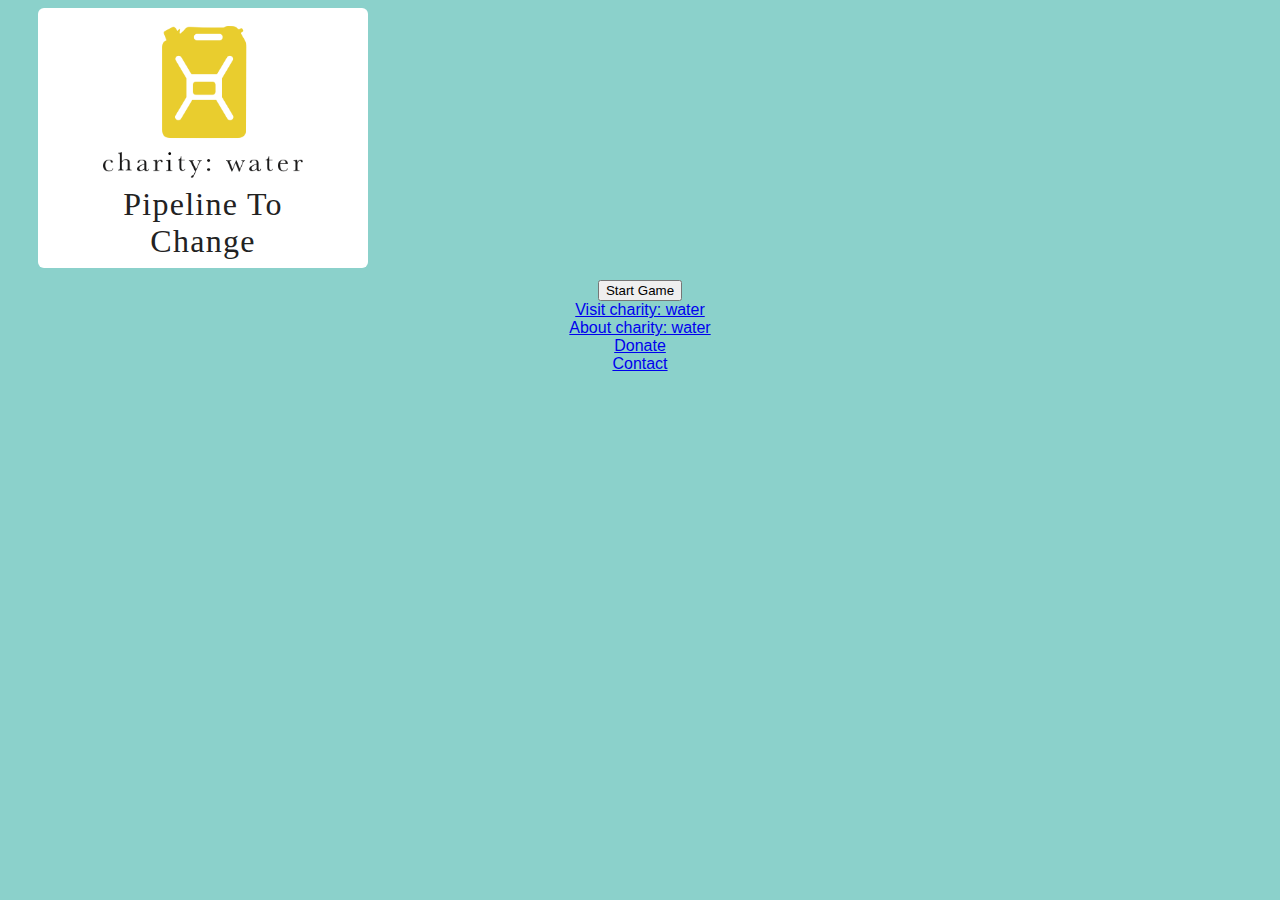
<file: index.html>
<!DOCTYPE html>
<html lang="en">
<head>
    <meta charset="UTF-8">
    <meta name="viewport" content="width=device-width, initial-scale=1.0">
    <title>Pipeline To Change</title>
    <link rel="stylesheet" href="styles.css">
</head>
<body>
    <!-- Logo section -->
    <div id="logo">
        <!-- Logo image (replace src with your logo path if needed) -->
        <img src="img/cw_logo.png" alt="Charity: water logo">
        <h1>Pipeline To Change</h1>
    </div>

    <!-- Button to go to level select page -->
    <button id="startBtn">Start Game</button>

    <!-- Audio element for button sound -->
    <audio id="selectAudio" src="select.mp3"></audio>

    <!-- Footer with charity: water link -->
    <footer id="mainFooter">
        <!-- Link to charity: water's website -->
        <a href="https://www.charitywater.org/home" target="_blank" rel="noopener noreferrer">
            Visit charity: water
        </a>
        <br>
        <a href="https://www.charitywater.org/about" target="_blank" rel="noopener noreferrer">
            About charity: water
        </a>
        <br>
        <a href="https://www.charitywater.org/take-action" target="_blank" rel="noopener noreferrer">
            Donate
        </a>
        <br>
        <a href="https://www.charitywater.org/contact" target="_blank" rel="noopener noreferrer">
            Contact
        </a>
    </footer>
    <script src="script.js"></script>
    <script>

        // Add a click event to go to level_select.html after playing audio
        startBtn.addEventListener('click', function() {
            // Play the audio
            

            // If the audio can't play, go to the next page after a short delay
            setTimeout(function() {
                window.location.href = 'level_select.html';
            }, 700); // 700ms fallback
        });
    </script>
</body>
</html>
</file>
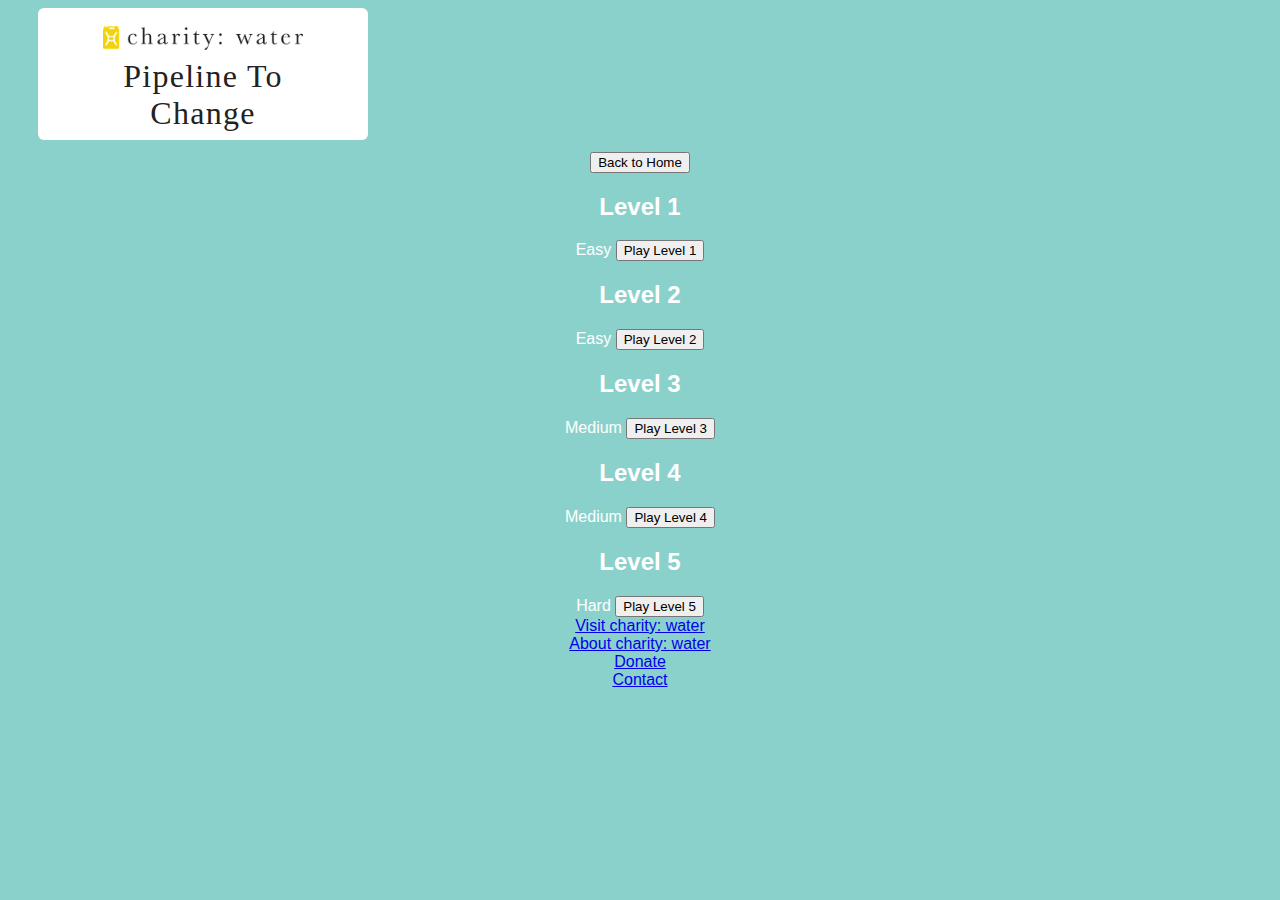
<file: level_select.html>
<!DOCTYPE html>
<html lang="en">
<head>
    <meta charset="UTF-8">
    <meta name="viewport" content="width=device-width, initial-scale=1.0">
    <title>Pipeline To Change</title>
    <link rel="stylesheet" href="styles.css">
</head>
<body>
    <!-- Logo section at the top -->
    <div id="logo">
        <img src="img/cw_logo_horizontal.png" alt="Charity: water logo">
        <h1>Pipeline To Change</h1>
    </div>

    <!-- Back to Home button -->
    <button id="back-home-btn">Back to Home</button>

    <!-- Section for level cards -->
    <section id="levelCards">
        <!-- Level 1 Card -->
        <div class="level-card">
            <h2>Level 1</h2>
            <!-- Difficulty label: Easy (green) -->
            <span class="difficulty easy">Easy</span>
            <button class="play-btn" data-level="1">Play Level 1</button>
        </div>
        <!-- Level 2 Card -->
        <div class="level-card">
            <h2>Level 2</h2>
            <!-- Difficulty label: Easy (green) -->
            <span class="difficulty easy">Easy</span>
            <button class="play-btn" data-level="2">Play Level 2</button>
        </div>
        <!-- Level 3 Card -->
        <div class="level-card">
            <h2>Level 3</h2>
            <!-- Difficulty label: Medium (yellow) -->
            <span class="difficulty medium">Medium</span>
            <button class="play-btn" data-level="3">Play Level 3</button>
        </div>
        <!-- Level 4 Card -->
        <div class="level-card">
            <h2>Level 4</h2>
            <!-- Difficulty label: Hard (red) -->
            <span class="difficulty medium">Medium</span>
            <button class="play-btn" data-level="4">Play Level 4</button>
        </div>
        <!-- Level 5 Card -->
        <div class="level-card">
            <h2>Level 5</h2>
            <!-- Difficulty label: Hard (red) -->
            <span class="difficulty hard">Hard</span>
            <button class="play-btn" data-level="5">Play Level 5</button>
        </div>
    </section>
    <!-- Footer with charity: water link -->
    <footer id="mainFooter">
        <!-- Link to charity: water's website -->
        <a href="https://www.charitywater.org/home" target="_blank" rel="noopener noreferrer">
            Visit charity: water
        </a>
        <br>
        <a href="https://www.charitywater.org/about" target="_blank" rel="noopener noreferrer">
            About charity: water
        </a>
        <br>
        <a href="https://www.charitywater.org/take-action" target="_blank" rel="noopener noreferrer">
            Donate
        </a>
        <br>
        <a href="https://www.charitywater.org/contact" target="_blank" rel="noopener noreferrer">
            Contact
        </a>
    </footer>
    <!-- Audio element for button sound -->
    <audio id="selectAudio" src="select.mp3"></audio>
    <script src="script.js"></script>
    <script>
        // Get the audio element
        const selectAudio1 = document.getElementById('selectAudio');

        // Handle Back to Home button
        const backHomeBtn = document.getElementById('back-home-btn');
        if (backHomeBtn) {
            backHomeBtn.addEventListener('click', function() {
                // Play audio, then go home
                selectAudio1.currentTime = 0;
                selectAudio1.play();
                selectAudio1.onended = function() {
                    window.location.href = 'index.html';
                };
                setTimeout(function() {
                    window.location.href = 'index.html';
                }, 700);
            });
        }

        // Handle all Play Level buttons
        const playBtns = document.querySelectorAll('.play-btn');
        playBtns.forEach(function(btn) {
            btn.addEventListener('click', function() {
                // Get the level number from data-level attribute
                const level = btn.getAttribute('data-level');
                // Play audio, then go to the level page
                selectAudio1.currentTime = 0;
                selectAudio1.play();
                selectAudio1.onended = function() {
                    window.location.href = `levels/level${level}.html`;
                };
                setTimeout(function() {
                    window.location.href = `levels/level${level}.html`;
                }, 700);
            });
        });
    </script>
</body>
</html>
</file>
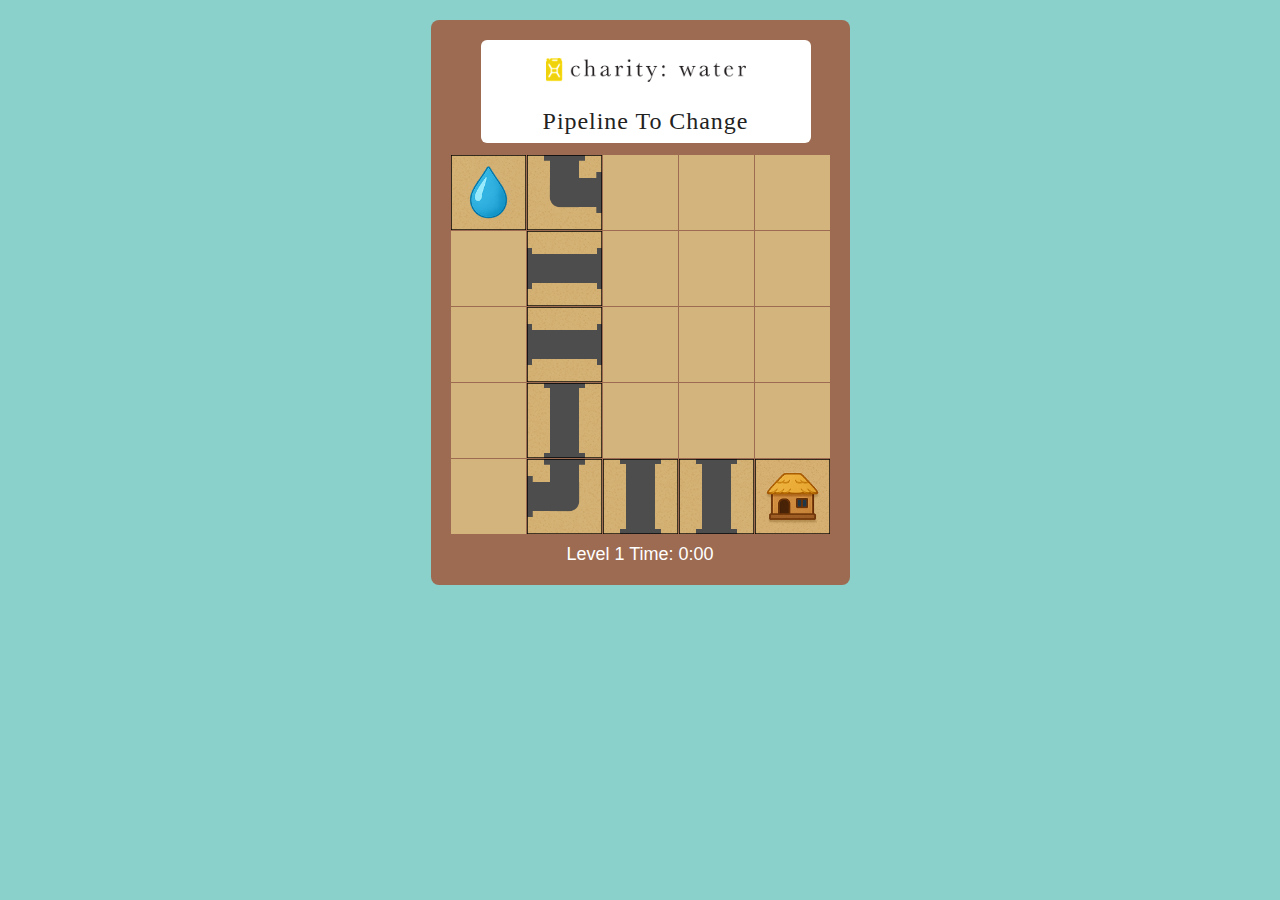
<file: levels/level1.html>
<!DOCTYPE html>
<html lang="en">
<head>
    <meta charset="UTF-8">
    <meta name="viewport" content="width=device-width, initial-scale=1.0">
    <title>Pipeline To Change</title>
    <link rel="stylesheet" href="style/levels1-2.css">
</head>
<body>
    <div id="game-container">
        <div id="logo">
            <img src="../img/cw_logo_horizontal.png" alt="charity: water logo">
            <br>
            <h2>Pipeline To Change</h2>
        </div>
        <div id="grid">
        </div>
        <div class="info-bar">
            Level 1 <span id="timer">Time: 0:00</span>
        </div>
        <!-- Win message, hidden by default -->
        <div id="win-message" style="display: none;">
            🎉 You win! 🎉
            <br>
            <!-- Level select button -->
            <button id="level-select-btn">Level Select</button>
            <!-- Restart button -->
            <button id="restart-btn">Restart Game</button>
            <!-- Next level button -->
            <button id="next-level-btn">Next Level</button>
        </div>
    </div>
    <script src="scripts/levels.js"></script>
    <script src="scripts/level1.js"></script>
    <script>
        // Add event listeners for the new buttons
        // Go to the next level when "Next Level" is clicked
        document.addEventListener('DOMContentLoaded', function() {
            const nextBtn = document.getElementById('next-level-btn');
            const selectBtn = document.getElementById('level-select-btn');
            // Check if the buttons exist before adding event listeners
            if (nextBtn) {
                nextBtn.addEventListener('click', function() {
                    // Go to level2.html
                    window.location.href = 'level2.html';
                });
            }
            if (selectBtn) {
                selectBtn.addEventListener('click', function() {
                    // Go to the level select screen
                    window.location.href = '../level_select.html';
                });
            }
        });
    </script>
</body>
</html>
</file>
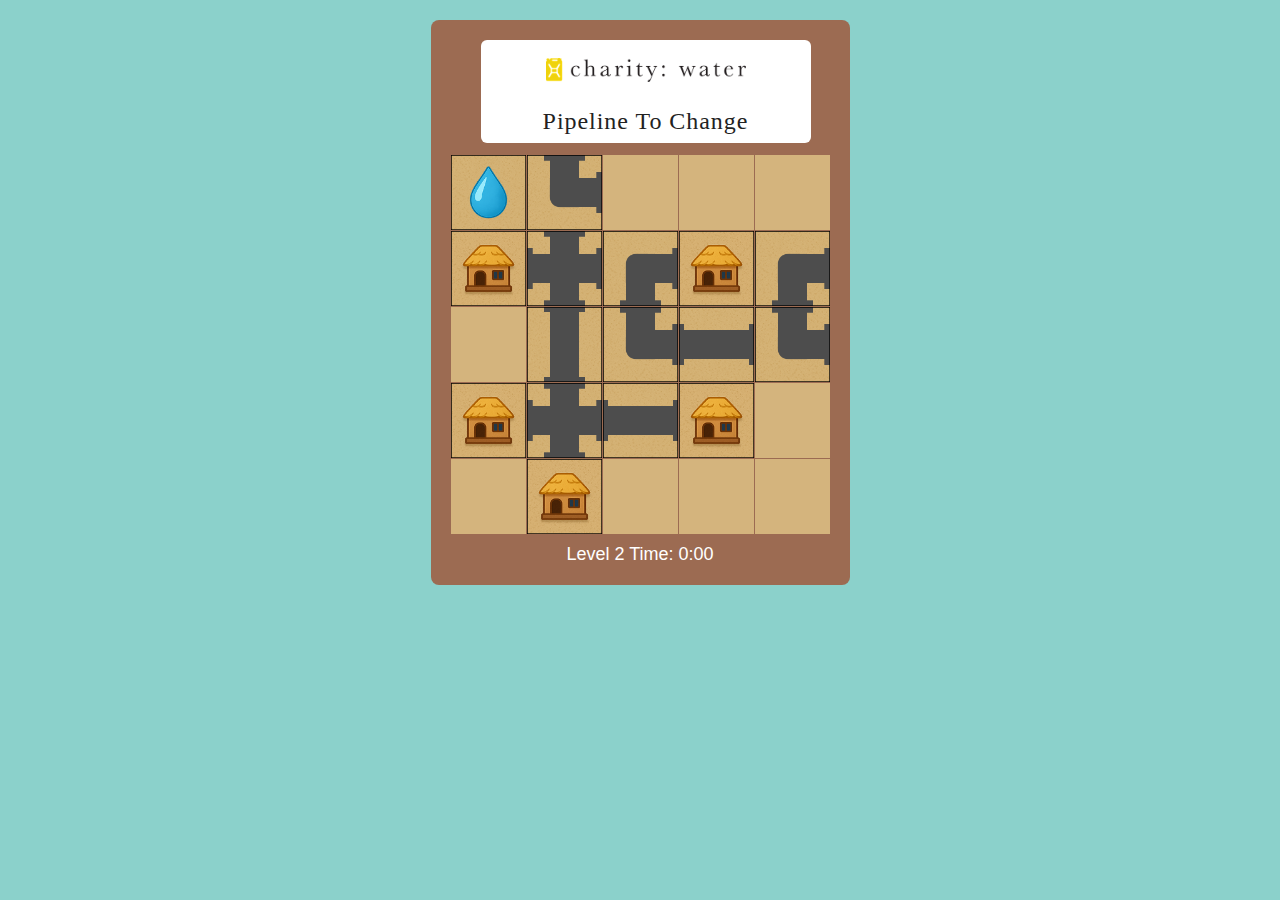
<file: levels/level2.html>
<!DOCTYPE html>
<html lang="en">
<head>
    <meta charset="UTF-8">
    <meta name="viewport" content="width=device-width, initial-scale=1.0">
    <title>Pipeline To Change</title>
    <link rel="stylesheet" href="style/levels1-2.css">
</head>
<body>
    <div id="game-container">
        <div id="logo">
            <img src="../img/cw_logo_horizontal.png" alt="charity: water logo">
            <br>
            <h2>Pipeline To Change</h2>
        </div>
        <div id="grid">
        </div>
        <div class="info-bar">
            Level 2 <span id="timer">Time: 0:00</span>
        </div>
        <!-- Win message, hidden by default -->
        <div id="win-message" style="display: none;">
            🎉 You win! 🎉
            <br>
             <!-- Level select button -->
            <button id="level-select-btn">Level Select</button>
            <!-- Restart button -->
            <button id="restart-btn">Restart Game</button>
            <!-- Next level button -->
            <button id="next-level-btn">Next Level</button>
        </div>
    </div>
    <script src="scripts/levels.js"></script>
    <script src="scripts/level2.js"></script>
    <script>
        // Add event listeners for the new buttons
        // Go to the next level when "Next Level" is clicked
        document.addEventListener('DOMContentLoaded', function() {
            const nextBtn = document.getElementById('next-level-btn');
            const selectBtn = document.getElementById('level-select-btn');
            // Check if the buttons exist before adding event listeners
            if (nextBtn) {
                nextBtn.addEventListener('click', function() {
                    // Go to level2.html
                    window.location.href = 'level3.html';
                });
            }
            if (selectBtn) {
                selectBtn.addEventListener('click', function() {
                    // Go to the level select screen
                    window.location.href = '../level_select.html';
                });
            }
        });
    </script>
</body>
</html>
</file>
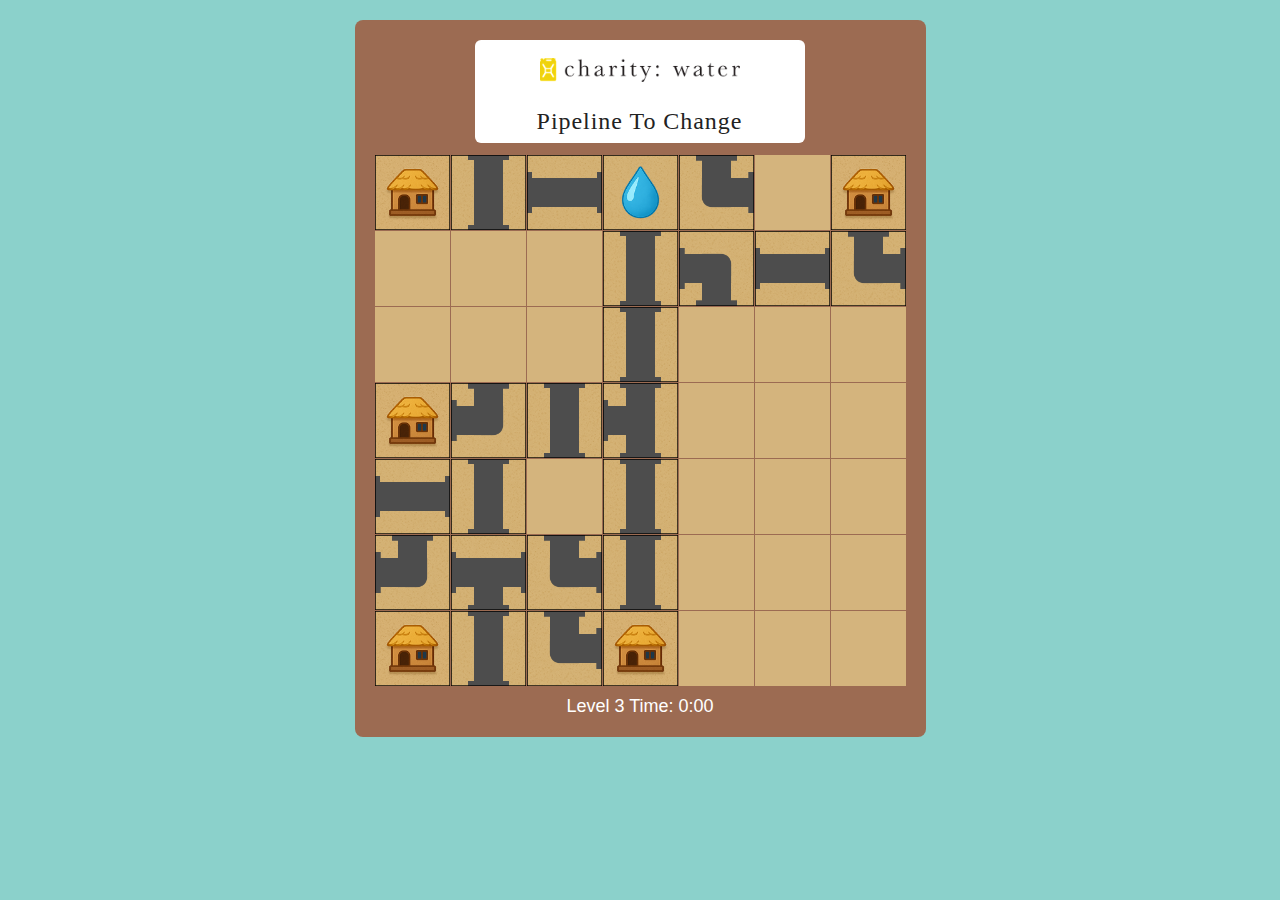
<file: levels/level3.html>
<!DOCTYPE html>
<html lang="en">
<head>
    <meta charset="UTF-8">
    <meta name="viewport" content="width=device-width, initial-scale=1.0">
    <title>Pipeline To Change</title>
    <link rel="stylesheet" href="style/levels-3-4.css">
</head>
<body>
    <div id="game-container">
        <div id="logo">
            <img src="../img/cw_logo_horizontal.png" alt="charity: water logo">
            <br>
            <h2>Pipeline To Change</h2>
        </div>
        <div id="grid">
        </div>
        <div class="info-bar">
            Level 3 <span id="timer">Time: 0:00</span>
        </div>
        <!-- Win message, hidden by default -->
        <div id="win-message" style="display: none;">
            🎉 You win! 🎉
            <br>
            <button id="restart-btn">Restart Game</button>
        </div>
    </div>
    <script src="scripts/levels.js"></script>
    <script src="scripts/level3.js"></script>
</body>
</html>
</file>
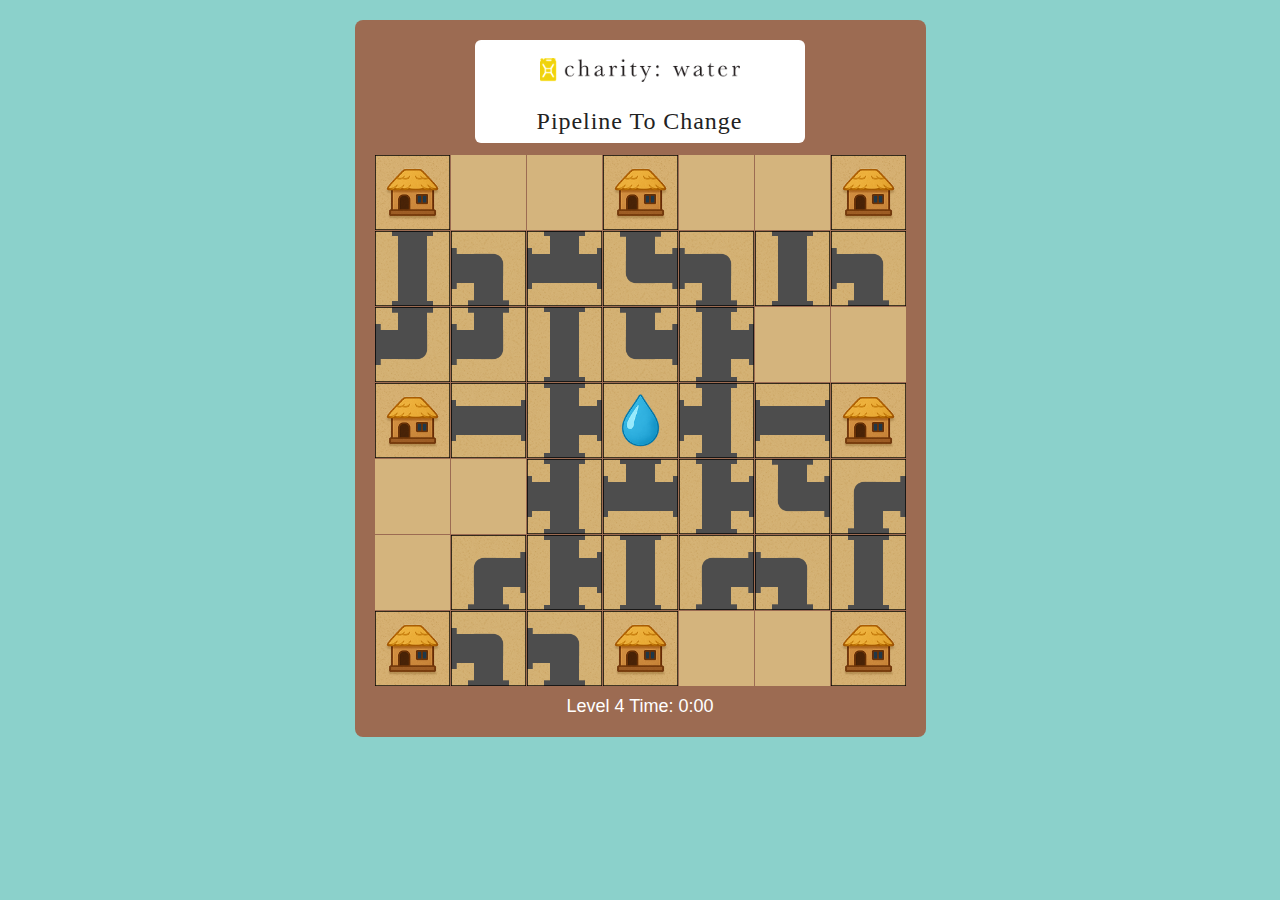
<file: levels/level4.html>
<!DOCTYPE html>
<html lang="en">
<head>
    <meta charset="UTF-8">
    <meta name="viewport" content="width=device-width, initial-scale=1.0">
    <title>Pipeline To Change</title>
    <link rel="stylesheet" href="style/levels-3-4.css">
</head>
<body>
    <div id="game-container">
        <div id="logo">
            <img src="../img/cw_logo_horizontal.png" alt="charity: water logo">
            <br>
            <h2>Pipeline To Change</h2>
        </div>
        <div id="grid">
        </div>
        <div class="info-bar">
            Level 4 <span id="timer">Time: 0:00</span>
        </div>
        <!-- Win message, hidden by default -->
        <div id="win-message" style="display: none;">
            🎉 You win! 🎉
            <br>
            <!-- Level select button -->
            <button id="level-select-btn">Level Select</button>
            <!-- Restart button -->
            <button id="restart-btn">Restart Game</button>
            <!-- Next level button -->
            <button id="next-level-btn">Next Level</button>
        </div>
    </div>
    <script src="scripts/levels.js"></script>
    <script src="scripts/level4.js"></script>
    <script>
     // Add event listeners for the new buttons
        // Go to the next level when "Next Level" is clicked
        document.addEventListener('DOMContentLoaded', function() {
            const nextBtn = document.getElementById('next-level-btn');
            const selectBtn = document.getElementById('level-select-btn');
            // Check if the buttons exist before adding event listeners
            if (nextBtn) {
                nextBtn.addEventListener('click', function() {
                    // Go to level2.html
                    window.location.href = 'level5.html';
                });
            }
            if (selectBtn) {
                selectBtn.addEventListener('click', function() {
                    // Go to the level select screen
                    window.location.href = '../level_select.html';
                });
            }
        });        
    </script>
</body>
</html>
</file>
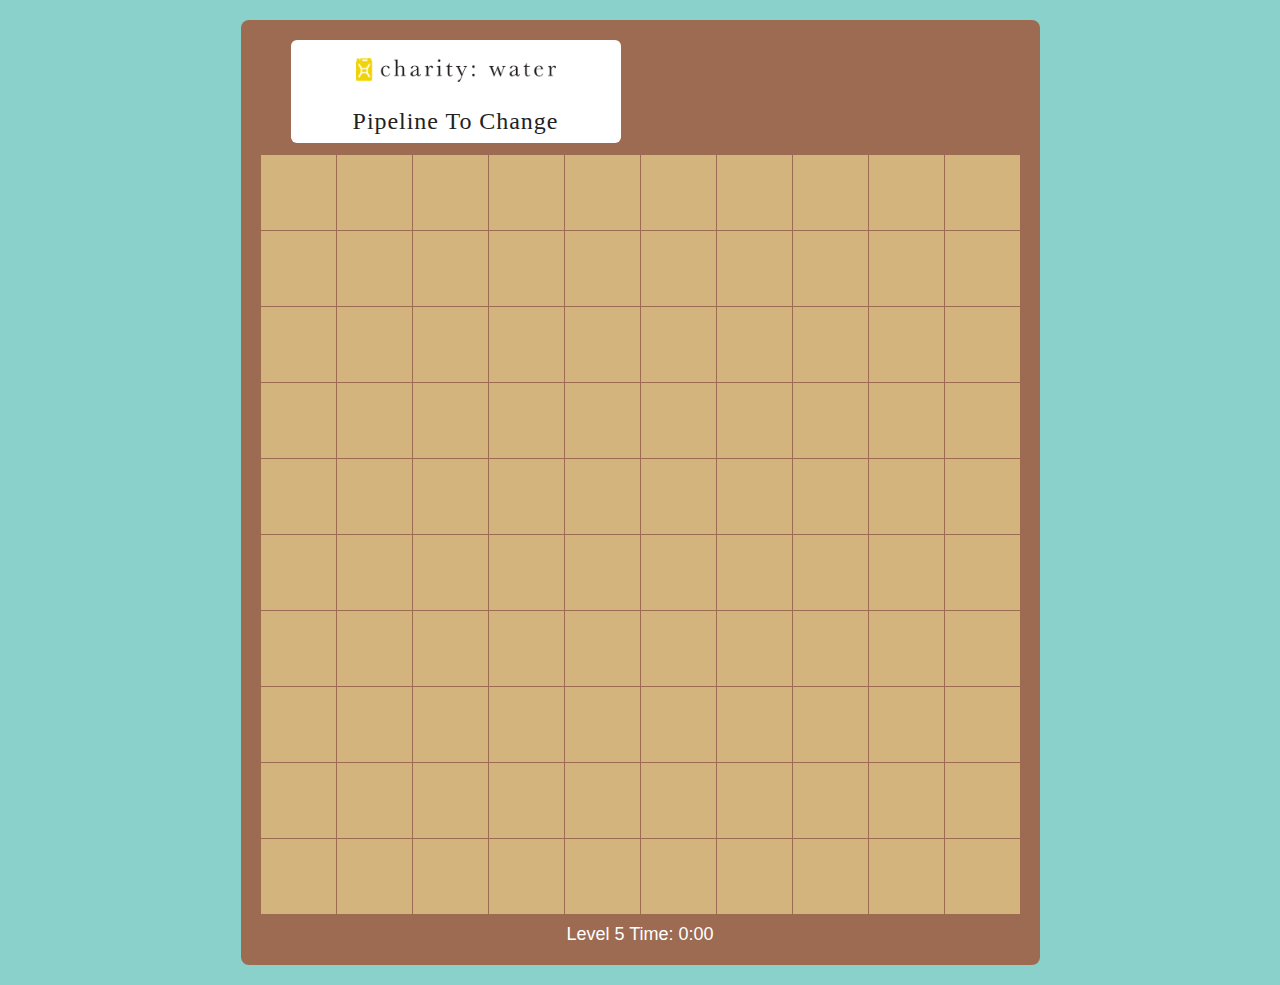
<file: levels/level5.html>
<!DOCTYPE html>
<html lang="en">
<head>
    <meta charset="UTF-8">
    <meta name="viewport" content="width=device-width, initial-scale=1.0">
    <title>Pipeline To Change</title>
    <link rel="stylesheet" href="style/level5.css">
</head>
<body>
    <div id="game-container">
        <div id="logo">
            <img src="../img/cw_logo_horizontal.png" alt="charity: water logo">
            <br>
            <h2>Pipeline To Change</h2>
        </div>
        <div id="grid">
        </div>
        <div class="info-bar">
            Level 5 <span id="timer">Time: 0:00</span>
        </div>
        <!-- Win message, hidden by default -->
        <div id="win-message" style="display: none;">
            🎉 You win! 🎉
            <br>
            <!-- Level select button -->
            <button id="level-select-btn">Level Select</button>
            <!-- Restart button -->
            <button id="restart-btn">Restart Game</button>
        </div>
    </div>
    <script src="scripts/levels.js"></script>
    <script src="scripts/level5.js"></script>
    <script>
        // Add event listeners for the new buttons
        // Go to the next level when "Next Level" is clicked
        document.addEventListener('DOMContentLoaded', function() {
            const selectBtn = document.getElementById('level-select-btn');
            // Check if the buttons exist before adding event listeners
            if (selectBtn) {
                selectBtn.addEventListener('click', function() {
                    // Go to the level select screen
                    window.location.href = '../level_select.html';
                });
            }
        });
    </script>
</body>
</html>
</file>
<file: styles.css>
/* Charity: water Brand Colors

Primary Colors:
- Yellow:     #FFC907
- Blue:       #2E9DF7

Secondary Colors:
- Light Blue: #8BD1CB
- Green:      #4FCB53
- Orange:     #FF902A
- Red:        #F5402C
- Dark Green: #159A48
- Pink:       #F16061

*/

body {
    font-family: sans-serif;
    background-color: #8bd1cb;
    color: white;
    text-align: center;
}

#game-container {
    margin: 20px auto;
    width: fit-content;
    padding: 20px;
    background-color: #9c6b52;
    border-radius: 8px;
}

#logo {
    background: white;
    padding: 8px 40px;
    margin-bottom: 12px;
    display: flex;
    flex-direction: column;     /* Stack children vertically */
    justify-content: center;
    align-items: center;
    width: 250px;
    border-radius: 6px;
    color: #000000;
    margin-left: 30px;
}

#logo img {
    padding-top: 10px;
    width: 200px; /* Change this value as needed */
    height: auto; /* Keeps the aspect ratio */
}

/* Add a font similar to the charity: water logo for headings */
@import url('https://fonts.googleapis.com/css2?family=Crimson+Text:wght@400;700&display=swap');

#logo h1,
#logo h2 {
    font-family: 'Crimson Text', serif;
    font-weight: 400;
    letter-spacing: 0.04em;
    color: #222;
    margin: 8px 0 0 0;
}

#grid {
    display: grid;
    grid-template-columns: repeat(5, 75px);
    grid-template-rows: repeat(5, 75px);
    gap: 1px;
    margin: 10px auto;
}

.tile {
    width: 75px;
    height: 75px;
    background-color: #d4b47d;
    display: flex;
    align-items: center;
    justify-content: center;
    cursor: pointer;
    user-select: none;
}

.info-bar {
    margin-top: 10px;
    font-size: 18px;
}

#grid img {
    width: 75px;
    height: 75px;
    pointer-events: none;
}

#restart-btn {
    background-color: #FFC907; /* Charity: water yellow */
    color: #222;
    border: none;
    border-radius: 5px;
    padding: 10px 18px;
    font-size: 18px;
    font-weight: bold;
    margin-top: 10px;
    cursor: pointer;
    transition: background 0.2s;
}

#restart-btn:hover {
    background-color: #2E9DF7; /* Charity: water blue */
    color: #fff;
}
</file>
<file: levels/style/levels1-2.css>
/* Charity: water Brand Colors

Primary Colors:
- Yellow:     #FFC907
- Blue:       #2E9DF7

Secondary Colors:
- Light Blue: #8BD1CB
- Green:      #4FCB53
- Orange:     #FF902A
- Red:        #F5402C
- Dark Green: #159A48
- Pink:       #F16061

*/

body {
    font-family: sans-serif;
    background-color: #8bd1cb;
    color: white;
    text-align: center;
}

#game-container {
    margin: 20px auto;
    width: fit-content;
    padding: 20px;
    background-color: #9c6b52;
    border-radius: 8px;
}

#logo {
    background: white;
    padding: 8px 40px;
    margin-bottom: 12px;
    display: flex;
    flex-direction: column;     /* Stack children vertically */
    justify-content: center;
    align-items: center;
    width: 250px;
    border-radius: 6px;
    color: #000000;
    margin-left: 30px;
}

#logo img {
    padding-top: 10px;
    width: 200px; /* Change this value as needed */
    height: auto; /* Keeps the aspect ratio */
}

/* Add a font similar to the charity: water logo for headings */
@import url('https://fonts.googleapis.com/css2?family=Crimson+Text:wght@400;700&display=swap');

#logo h1,
#logo h2 {
    font-family: 'Crimson Text', serif;
    font-weight: 400;
    letter-spacing: 0.04em;
    color: #222;
    margin: 8px 0 0 0;
}

#grid {
    display: grid;
    grid-template-columns: repeat(5, 75px);
    grid-template-rows: repeat(5, 75px);
    gap: 1px;
    margin: 10px auto;
}

.tile {
    width: 75px;
    height: 75px;
    background-color: #d4b47d;
    display: flex;
    align-items: center;
    justify-content: center;
    cursor: pointer;
    user-select: none;
}

.info-bar {
    margin-top: 10px;
    font-size: 18px;
}

#grid img {
    width: 75px;
    height: 75px;
    pointer-events: none;
}

#restart-btn {
    background-color: #FFC907; /* Charity: water yellow */
    color: #222;
    border: none;
    border-radius: 5px;
    padding: 10px 18px;
    font-size: 18px;
    font-weight: bold;
    margin-top: 10px;
    cursor: pointer;
    transition: background 0.2s;
}

#restart-btn:hover {
    background-color: #2E9DF7; /* Charity: water blue */
    color: #fff;
}
</file>
<file: levels/style/levels-3-4.css>
/* Charity: water Brand Colors

Primary Colors:
- Yellow:     #FFC907
- Blue:       #2E9DF7

Secondary Colors:
- Light Blue: #8BD1CB
- Green:      #4FCB53
- Orange:     #FF902A
- Red:        #F5402C
- Dark Green: #159A48
- Pink:       #F16061

*/

body {
    font-family: sans-serif;
    background-color: #8bd1cb;
    color: white;
    text-align: center;
}

#game-container {
    margin: 20px auto;
    width: fit-content;
    padding: 20px;
    background-color: #9c6b52;
    border-radius: 8px;
}

#logo {
    background: white;
    padding: 8px 40px;
    margin-bottom: 12px;
    display: flex;
    flex-direction: column;     /* Stack children vertically */
    justify-content: center;
    align-items: center;
    width: 250px;
    border-radius: 6px;
    color: #000000;
    margin-left: 100px;
}

#logo img {
    padding-top: 10px;
    width: 200px; /* Change this value as needed */
    height: auto; /* Keeps the aspect ratio */
}

/* Add a font similar to the charity: water logo for headings */
@import url('https://fonts.googleapis.com/css2?family=Crimson+Text:wght@400;700&display=swap');

#logo h1,
#logo h2 {
    font-family: 'Crimson Text', serif;
    font-weight: 400;
    letter-spacing: 0.04em;
    color: #222;
    margin: 8px 0 0 0;
}

#grid {
    display: grid;
    grid-template-columns: repeat(7, 75px);
    grid-template-rows: repeat(7, 75px);
    gap: 1px;
    margin: 10px auto;
}

.tile {
    width: 75px;
    height: 75px;
    background-color: #d4b47d;
    display: flex;
    align-items: center;
    justify-content: center;
    cursor: pointer;
    user-select: none;
}

.info-bar {
    margin-top: 10px;
    font-size: 18px;
}

#grid img {
    width: 75px;
    height: 75px;
    pointer-events: none;
}

#restart-btn,
#next-level-btn,
#level-select-btn {
    background-color: #FFC907; /* Charity: water yellow */
    color: #222;
    border: none;
    border-radius: 5px;
    padding: 10px 18px;
    font-size: 18px;
    font-weight: bold;
    margin-top: 10px;
    cursor: pointer;
    transition: background 0.2s;
}

#restart-btn:hover
#next-level-btn:hover,
#level-select-btn:hover {
    background-color: #2E9DF7; /* Charity: water blue */
    color: #fff;
}
</file>
<file: levels/style/level5.css>
/* Charity: water Brand Colors

Primary Colors:
- Yellow:     #FFC907
- Blue:       #2E9DF7

Secondary Colors:
- Light Blue: #8BD1CB
- Green:      #4FCB53
- Orange:     #FF902A
- Red:        #F5402C
- Dark Green: #159A48
- Pink:       #F16061

*/

body {
    font-family: sans-serif;
    background-color: #8bd1cb;
    color: white;
    text-align: center;
}

#game-container {
    margin: 20px auto;
    width: fit-content;
    padding: 20px;
    background-color: #9c6b52;
    border-radius: 8px;
}

#logo {
    background: white;
    padding: 8px 40px;
    margin-bottom: 12px;
    display: flex;
    flex-direction: column;     /* Stack children vertically */
    justify-content: center;
    align-items: center;
    width: 250px;
    border-radius: 6px;
    color: #000000;
    margin-left: 30px;
}

#logo img {
    padding-top: 10px;
    width: 200px; /* Change this value as needed */
    height: auto; /* Keeps the aspect ratio */
}

/* Add a font similar to the charity: water logo for headings */
@import url('https://fonts.googleapis.com/css2?family=Crimson+Text:wght@400;700&display=swap');

#logo h1,
#logo h2 {
    font-family: 'Crimson Text', serif;
    font-weight: 400;
    letter-spacing: 0.04em;
    color: #222;
    margin: 8px 0 0 0;
}

#grid {
    display: grid;
    grid-template-columns: repeat(10, 75px);
    grid-template-rows: repeat(10, 75px);
    gap: 1px;
    margin: 10px auto;
}

.tile {
    width: 75px;
    height: 75px;
    background-color: #d4b47d;
    display: flex;
    align-items: center;
    justify-content: center;
    cursor: pointer;
    user-select: none;
}

.info-bar {
    margin-top: 10px;
    font-size: 18px;
}

#grid img {
    width: 75px;
    height: 75px;
    pointer-events: none;
}

#restart-btn {
    background-color: #FFC907; /* Charity: water yellow */
    color: #222;
    border: none;
    border-radius: 5px;
    padding: 10px 18px;
    font-size: 18px;
    font-weight: bold;
    margin-top: 10px;
    cursor: pointer;
    transition: background 0.2s;
}

#restart-btn:hover {
    background-color: #2E9DF7; /* Charity: water blue */
    color: #fff;
}
</file>
